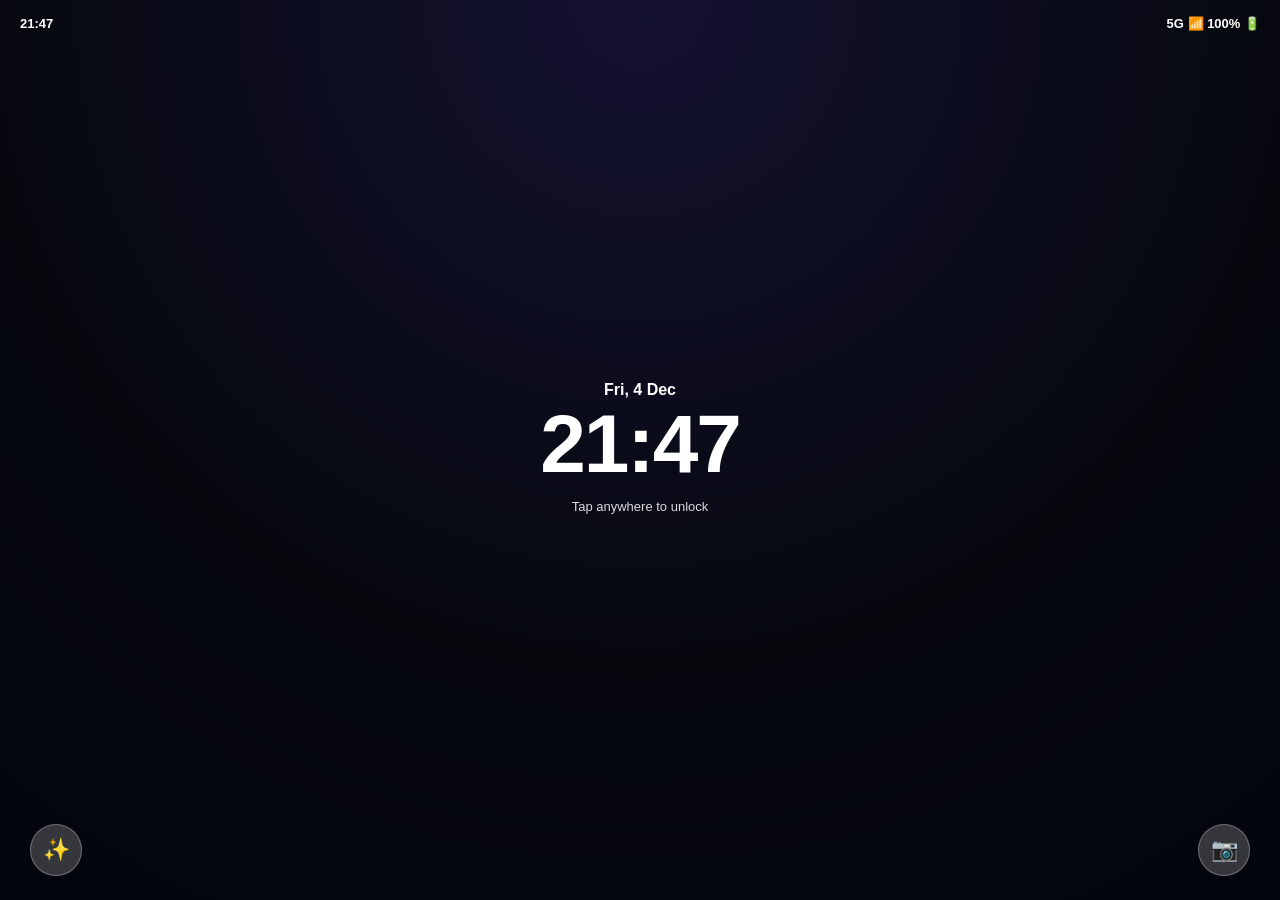
<file: index.html>
<!DOCTYPE html>
<html lang="en">
<head>
  <meta charset="UTF-8">
  <meta name="viewport" content="width=device-width, initial-scale=1.0, maximum-scale=1.0, user-scalable=no, viewport-fit=cover">
  <title>Nexus OS</title>
  <link rel="stylesheet" href="style.css">
</head>
<body>

  <!-- Startup Splash -->
  <div id="hello-splash">
    <div>
      <h1 class="hello-text">Hello</h1>
      <p class="hello-sub">Nexus OS 2.5</p>
    </div>
  </div>

  <!-- Real Smartphone Lock Screen -->
  <section id="lock-screen" onclick="unlockDeviceNow()">
    <div class="lock-content">
      <div class="lock-top-info">
        <span id="lock-status-time">--:--</span>
        <span>5G 📶 100% 🔋</span>
      </div>
      <div class="lock-center-widget">
        <p id="lock-date-display">--</p>
        <h1 id="lock-big-clock">--:--</h1>
        <p class="swipe-hint">Tap anywhere to unlock</p>
      </div>
      <div class="lock-bottom-shortcuts">
        <div class="lock-round-btn" onclick="event.stopPropagation(); alert('AI Assistant Ready');">✨</div>
        <div class="lock-round-btn" onclick="event.stopPropagation(); unlockDeviceNow(); openApp('camera');">📷</div>
      </div>
    </div>
  </section>

  <!-- Top Status Bar -->
  <header class="status-bar">
    <span id="top-time">--:--</span>
    <div class="status-icons">
      <span>5G</span>
      <span>📶</span>
      <span>100% 🔋</span>
    </div>
  </header>

  <!-- Home Screen -->
  <main class="home-screen">
    <section class="widget-container">
      <div class="clock-card">
        <h1 id="main-clock">--:--</h1>
        <p id="main-date">--</p>
      </div>
      <div class="weather-chip" onclick="openApp('weather')">
        <span class="weather-icon">⛅</span>
        <div><b>29°C</b><small>AQI 42 • Clear</small></div>
      </div>
    </section>

    <!-- App Grid -->
    <section class="grid-nexus">
      <button class="app-btn" onclick="openPhoneApp()"><div class="icon-box mat-green">📞</div><span class="label">Phone</span></button>
      <button class="app-btn" onclick="openApp('photos')"><div class="icon-box mat-purple">🖼️</div><span class="label">Photos</span></button>
      <button class="app-btn" onclick="openApp('calc')"><div class="icon-box mat-blue">🔢</div><span class="label">Calculator</span></button>
      <button class="app-btn" onclick="openApp('notes')"><div class="icon-box mat-yellow">📝</div><span class="label">Notes</span></button>
      <button class="app-btn" onclick="openApp('weather')"><div class="icon-box mat-sky">☀️</div><span class="label">Weather</span></button>
      <button class="app-btn" onclick="openApp('music')"><div class="icon-box mat-pink">🎵</div><span class="label">Music</span></button>
      <button class="app-btn" onclick="openApp('recorder')"><div class="icon-box mat-red">🎙️</div><span class="label">Recorder</span></button>
      <button class="app-btn" onclick="openApp('settings')"><div class="icon-box mat-zinc">⚙️</div><span class="label">Settings</span></button>
    </section>
  </main>

  <!-- Bottom Dock -->
  <nav class="dock">
    <button class="app-btn" onclick="openPhoneApp()"><div class="icon-box mat-green">📞</div></button>
    <button class="app-btn" onclick="openApp('browser')"><div class="icon-box mat-sky">🌐</div></button>
    <button class="app-btn" onclick="openApp('camera')"><div class="icon-box mat-slate">📷</div></button>
    <button class="app-btn" onclick="openApp('settings')"><div class="icon-box mat-zinc">⚙️</div></button>
  </nav>

  <!-- Navigation Bar -->
  <footer class="nav-bar">
    <div class="nav-btn" onclick="openApp('settings')">⏹</div>
    <div class="nav-btn" onclick="closeAllModals()">⚪</div>
    <div class="nav-btn" onclick="closeAllModals()">◀</div>
  </footer>

  <!-- Phone / Calling App Window -->
  <div id="phone-app-window">
    <div class="phone-tabs">
      <button class="phone-tab-btn active" id="tab-dialer-btn" onclick="switchPhoneTab('keypad')">Keypad</button>
      <button class="phone-tab-btn" id="tab-recents-btn" onclick="switchPhoneTab('recents')">Recents</button>
      <button onclick="closePhoneApp()" style="background:none; border:none; color:var(--accent); font-size:14px; font-weight:600; padding-right:12px; cursor:pointer;">Close ✕</button>
    </div>

    <!-- Keypad Tab -->
    <div id="phone-keypad-view" style="flex:1; display:flex; flex-direction:column;">
      <div class="dialer-display">
        <div id="dial-input"></div>
      </div>

      <div class="dialpad-grid">
        <div class="dial-key" onclick="pressKey('1')"><b>1</b><span></span></div>
        <div class="dial-key" onclick="pressKey('2')"><b>2</b><span>ABC</span></div>
        <div class="dial-key" onclick="pressKey('3')"><b>3</b><span>DEF</span></div>
        <div class="dial-key" onclick="pressKey('4')"><b>4</b><span>GHI</span></div>
        <div class="dial-key" onclick="pressKey('5')"><b>5</b><span>JKL</span></div>
        <div class="dial-key" onclick="pressKey('6')"><b>6</b><span>MNO</span></div>
        <div class="dial-key" onclick="pressKey('7')"><b>7</b><span>PQRS</span></div>
        <div class="dial-key" onclick="pressKey('8')"><b>8</b><span>TUV</span></div>
        <div class="dial-key" onclick="pressKey('9')"><b>9</b><span>WXYZ</span></div>
        <div class="dial-key" onclick="pressKey('*')"><b>*</b></div>
        <div class="dial-key" onclick="pressKey('0')"><b>0</b><span>+</span></div>
        <div class="dial-key" onclick="pressKey('#')"><b>#</b></div>
      </div>

      <div class="dial-actions">
        <div style="width:48px;"></div>
        <button class="call-trigger-btn" onclick="startCall(currentDialedNumber || 'Customer Support')">📞</button>
        <button class="call-del-btn" onclick="deleteKey()">⌫</button>
      </div>
    </div>

    <!-- Recents Tab -->
    <div id="phone-recents-view" style="flex:1; display:none; padding:16px; overflow-y:auto;">
      <h3 style="font-size:15px; color:var(--muted); margin-bottom:12px;">Call History</h3>
      <div id="recents-list" style="display:flex; flex-direction:column; gap:8px;"></div>
    </div>
  </div>

  <!-- Active Call Screen Overlay -->
  <div id="active-call-overlay">
    <div>
      <div class="caller-avatar">👤</div>
      <h2 id="live-caller-name" class="call-name">User</h2>
      <p id="live-call-status" class="call-timer">Calling...</p>
    </div>

    <div>
      <div class="call-tools">
        <button class="tool-btn" id="mute-btn" onclick="toggleMute()">🎙️</button>
        <button class="tool-btn" id="speaker-btn" onclick="toggleSpeaker()">🔊</button>
        <button class="tool-btn" onclick="alert('Keypad in call ready')">⌨️</button>
      </div>
      <button class="end-call-btn" onclick="endOngoingCall()">📞</button>
    </div>
  </div>

  <!-- System Modal Window (Photos, Settings, Calc) -->
  <section id="app-modal">
    <div class="modal-hdr">
      <button class="back-btn" onclick="closeApp()">‹ Back</button>
      <h3 id="modal-title">APP</h3>
      <div style="width:40px;"></div>
    </div>
    <div class="modal-body" id="modal-body"></div>
  </section>

  <!-- Power Menu Overlay -->
  <div id="power-overlay">
    <div class="power-card">
      <h3 style="font-size:18px; margin-bottom:4px;">Power Options</h3>
      <button class="p-btn p-restart" onclick="restartDevice()">🔄 Restart</button>
      <button class="p-btn p-off" onclick="powerOffDevice()">⚡ Power Off</button>
      <button class="p-btn p-cancel" onclick="hidePowerMenu()">Cancel</button>
    </div>
  </div>

  <script src="script.js"></script>
</body>
</html>
</file>
<file: style.css>
:root {
  --bg: radial-gradient(circle at 50% 0%, #1e1b4b 0%, #090d16 60%, #030712 100%);
  --glass: rgba(255, 255, 255, 0.08);
  --border: rgba(255, 255, 255, 0.12);
  --accent: #38bdf8;
  --yellow: #f59e0b;
  --green: #22c55e;
  --red: #ef4444;
  --text: #f8fafc;
  --muted: #94a3b8;
}

* {
  box-sizing: border-box;
  margin: 0;
  padding: 0;
  font-family: -apple-system, BlinkMacSystemFont, "Segoe UI", Roboto, sans-serif;
  user-select: none;
  -webkit-tap-highlight-color: transparent;
  outline: none;
}

html, body {
  width: 100%;
  height: 100dvh;
  overflow: hidden;
  background: var(--bg);
  background-size: cover;
  background-position: center;
  color: var(--text);
  display: flex;
  flex-direction: column;
  justify-content: space-between;
  padding: env(safe-area-inset-top, 12px) 16px 0 16px;
}

/* Splash */
#hello-splash {
  position: fixed;
  inset: 0;
  background: #030712;
  z-index: 99999;
  display: flex;
  align-items: center;
  justify-content: center;
  pointer-events: none;
  animation: splashFade 1.8s cubic-bezier(0.16, 1, 0.3, 1) forwards;
}
.hello-text {
  font-size: 52px;
  font-weight: 800;
  background: linear-gradient(135deg, #38bdf8, #a855f7, #f59e0b);
  -webkit-background-clip: text;
  -webkit-text-fill-color: transparent;
  text-align: center;
}
.hello-sub { color: var(--muted); font-size: 14px; text-align: center; margin-top: 6px; letter-spacing: 2px; }
@keyframes splashFade { 0%, 65% { opacity: 1; } 100% { opacity: 0; visibility: hidden; } }

/* Lock Screen */
#lock-screen {
  position: fixed;
  inset: 0;
  background: inherit;
  background-size: cover;
  background-position: center;
  z-index: 50000;
  display: flex;
  flex-direction: column;
  justify-content: space-between;
  padding: 16px 20px 24px 20px;
  cursor: pointer;
  transition: transform 0.35s ease, opacity 0.3s ease;
}
#lock-screen::before {
  content: '';
  position: absolute;
  inset: 0;
  background: rgba(0, 0, 0, 0.35);
  z-index: 1;
}
.lock-content {
  position: relative;
  z-index: 2;
  width: 100%;
  height: 100%;
  display: flex;
  flex-direction: column;
  justify-content: space-between;
}
.lock-top-info { display: flex; justify-content: space-between; font-size: 13px; color: #fff; font-weight: 600; }
.lock-center-widget { text-align: center; margin-top: 40px; }
#lock-date-display { font-size: 16px; font-weight: 600; color: #fff; margin-bottom: 4px; }
#lock-big-clock { font-size: 82px; font-weight: 800; line-height: 1; color: #fff; letter-spacing: -2px; }
.swipe-hint { font-size: 13px; color: rgba(255, 255, 255, 0.85); margin-top: 14px; }
.lock-bottom-shortcuts { display: flex; justify-content: space-between; align-items: center; padding: 0 10px; }
.lock-round-btn {
  width: 52px;
  height: 52px;
  border-radius: 50%;
  background: rgba(255, 255, 255, 0.2);
  backdrop-filter: blur(15px);
  -webkit-backdrop-filter: blur(15px);
  border: 1px solid rgba(255, 255, 255, 0.3);
  display: flex;
  align-items: center;
  justify-content: center;
  font-size: 22px;
  cursor: pointer;
}

/* Status Bar */
.status-bar { display: flex; justify-content: space-between; font-size: 13px; color: var(--muted); font-weight: 600; }
.status-icons { display: flex; align-items: center; gap: 6px; font-size: 12px; }

/* Home Screen */
.home-screen { flex: 1; display: flex; flex-direction: column; gap: 16px; margin-top: 10px; }
.widget-container { display: flex; gap: 12px; }
.clock-card {
  flex: 2;
  background: var(--glass);
  border: 1px solid var(--border);
  backdrop-filter: blur(25px);
  -webkit-backdrop-filter: blur(25px);
  border-radius: 26px;
  padding: 18px 20px;
}
.clock-card h1 { font-size: 40px; line-height: 1; font-weight: 700; }
.clock-card p { font-size: 13px; color: var(--muted); margin-top: 6px; }

.weather-chip {
  flex: 1;
  background: var(--glass);
  border: 1px solid var(--border);
  backdrop-filter: blur(25px);
  border-radius: 26px;
  padding: 14px;
  display: flex;
  flex-direction: column;
  justify-content: space-between;
  cursor: pointer;
}
.weather-icon { font-size: 24px; }
.weather-chip b { font-size: 16px; display: block; }
.weather-chip small { color: var(--green); font-weight: 600; font-size: 11px; }

/* Grid */
.grid-nexus { display: grid; grid-template-columns: repeat(4, 1fr); gap: 16px 10px; }
.app-btn { background: transparent; border: none; display: flex; flex-direction: column; align-items: center; cursor: pointer; }
.app-btn:active .icon-box { transform: scale(0.88); }
.icon-box {
  width: 58px;
  height: 58px;
  border-radius: 20px;
  display: flex;
  align-items: center;
  justify-content: center;
  font-size: 26px;
  box-shadow: 0 8px 20px rgba(0, 0, 0, 0.35);
  transition: transform 0.15s cubic-bezier(0.34, 1.56, 0.64, 1);
  pointer-events: none;
}
.label { font-size: 12px; color: var(--text); margin-top: 6px; text-align: center; font-weight: 500; pointer-events: none; }

.mat-green { background: linear-gradient(135deg, #22c55e, #15803d); }
.mat-purple { background: linear-gradient(135deg, #a855f7, #6b21a8); }
.mat-blue { background: linear-gradient(135deg, #0284c7, #0369a1); }
.mat-yellow { background: linear-gradient(135deg, #f59e0b, #d97706); }
.mat-sky { background: linear-gradient(135deg, #38bdf8, #0284c7); }
.mat-pink { background: linear-gradient(135deg, #ec4899, #be185d); }
.mat-red { background: linear-gradient(135deg, #ef4444, #b91c1c); }
.mat-zinc { background: linear-gradient(135deg, #64748b, #334155); }
.mat-slate { background: linear-gradient(135deg, #475569, #1e293b); }

/* Dock & Navigation */
.dock {
  background: var(--glass);
  backdrop-filter: blur(30px);
  -webkit-backdrop-filter: blur(30px);
  border: 1px solid var(--border);
  border-radius: 28px;
  height: 72px;
  display: flex;
  justify-content: space-around;
  align-items: center;
  margin-bottom: 8px;
}
.nav-bar { height: 42px; display: flex; justify-content: space-around; align-items: center; border-top: 1px solid rgba(255, 255, 255, 0.05); }
.nav-btn { font-size: 16px; color: var(--muted); padding: 8px 30px; cursor: pointer; }
.nav-btn:active { color: #fff; transform: scale(0.85); }

/* Phone Calling App */
#phone-app-window {
  position: fixed;
  inset: 0;
  background: #0b0f19;
  z-index: 3000;
  display: none;
  flex-direction: column;
}
.phone-tabs { display: flex; justify-content: space-around; background: #111827; padding: 12px 0; border-bottom: 1px solid rgba(255,255,255,0.08); }
.phone-tab-btn { background: none; border: none; color: var(--muted); font-size: 14px; font-weight: 600; cursor: pointer; }
.phone-tab-btn.active { color: var(--green); border-bottom: 2px solid var(--green); padding-bottom: 4px; }

.dialer-display { flex: 1; display: flex; flex-direction: column; justify-content: center; align-items: center; padding: 10px; }
#dial-input { font-size: 34px; font-weight: 700; color: #fff; min-height: 48px; letter-spacing: 1px; max-width: 90%; overflow-x: auto; white-space: nowrap; }

.dialpad-grid { display: grid; grid-template-columns: repeat(3, 1fr); gap: 14px; width: 100%; max-width: 290px; margin: 0 auto 16px auto; }
.dial-key {
  height: 62px;
  border-radius: 50%;
  background: rgba(255, 255, 255, 0.08);
  border: 1px solid rgba(255, 255, 255, 0.1);
  display: flex;
  flex-direction: column;
  align-items: center;
  justify-content: center;
  cursor: pointer;
}
.dial-key:active { background: rgba(255, 255, 255, 0.25); transform: scale(0.92); }
.dial-key b { font-size: 22px; color: #fff; line-height: 1; }
.dial-key span { font-size: 10px; color: var(--muted); letter-spacing: 1px; margin-top: 2px; }

.dial-actions { display: flex; justify-content: space-around; align-items: center; max-width: 290px; width: 100%; margin: 0 auto 24px auto; }
.call-trigger-btn {
  width: 64px;
  height: 64px;
  border-radius: 50%;
  background: var(--green);
  border: none;
  font-size: 26px;
  color: #fff;
  display: flex;
  align-items: center;
  justify-content: center;
  cursor: pointer;
  box-shadow: 0 4px 20px rgba(34, 197, 94, 0.4);
}
.call-del-btn { width: 48px; height: 48px; background: transparent; border: none; color: var(--muted); font-size: 20px; cursor: pointer; }

/* Ongoing Call Overlay */
#active-call-overlay {
  position: fixed;
  inset: 0;
  background: radial-gradient(circle at 50% 10%, #1e293b 0%, #030712 100%);
  z-index: 60000;
  display: none;
  flex-direction: column;
  justify-content: space-between;
  padding: 60px 24px 40px 24px;
  text-align: center;
}
.caller-avatar {
  width: 90px;
  height: 90px;
  border-radius: 50%;
  background: rgba(255,255,255,0.1);
  border: 2px solid var(--accent);
  margin: 0 auto 16px auto;
  display: flex;
  align-items: center;
  justify-content: center;
  font-size: 38px;
}
.call-name { font-size: 24px; font-weight: 700; color: #fff; }
.call-timer { font-size: 15px; color: var(--green); margin-top: 6px; }
.call-tools { display: grid; grid-template-columns: repeat(3, 1fr); gap: 16px; max-width: 280px; margin: 0 auto; }
.tool-btn { height: 60px; border-radius: 50%; background: rgba(255, 255, 255, 0.1); border: none; color: #fff; font-size: 20px; cursor: pointer; }
.tool-btn.active { background: #fff; color: #000; }
.end-call-btn {
  width: 70px;
  height: 70px;
  border-radius: 50%;
  background: var(--red);
  border: none;
  color: #fff;
  font-size: 30px;
  margin: 20px auto 0 auto;
  cursor: pointer;
  box-shadow: 0 4px 20px rgba(239, 68, 68, 0.5);
}

/* Modals */
#app-modal {
  position: fixed;
  inset: 0;
  width: 100vw;
  height: 100dvh;
  background: #030712;
  z-index: 2000;
  display: none;
  flex-direction: column;
  padding: env(safe-area-inset-top, 12px) 16px env(safe-area-inset-bottom, 12px) 16px;
}
.modal-hdr { padding: 12px 6px; display: flex; justify-content: space-between; align-items: center; border-bottom: 1px solid var(--border); }
.back-btn { background: transparent; border: none; color: var(--accent); font-size: 16px; font-weight: 600; cursor: pointer; }
.modal-body { flex: 1; overflow-y: auto; padding: 16px 4px; position: relative; }

.card { background: var(--glass); border: 1px solid var(--border); border-radius: 20px; padding: 16px; margin-bottom: 12px; backdrop-filter: blur(20px); }
.card-item { display: flex; justify-content: space-between; align-items: center; padding: 13px 0; border-bottom: 1px solid rgba(255,255,255,0.06); cursor: pointer; }
.card-item:last-child { border-bottom: none; }

/* Calculator */
.calc-screen { background: rgba(255, 255, 255, 0.04); padding: 24px 16px; border-radius: 20px; font-size: 38px; text-align: right; margin-bottom: 16px; min-height: 80px; }
.calc-grid { display: grid; grid-template-columns: repeat(4, 1fr); gap: 12px; }
.calc-btn { padding: 16px 0; border-radius: 16px; border: none; background: #1e293b; color: #fff; font-size: 20px; font-weight: 600; cursor: pointer; }
.calc-btn.op { background: var(--yellow); color: #000; }
.calc-btn.action { background: #334155; }

/* Power Menu */
#power-overlay { position: fixed; inset: 0; background: rgba(0, 0, 0, 0.85); backdrop-filter: blur(25px); z-index: 10000; display: none; justify-content: center; align-items: center; }
.power-card { width: 85%; max-width: 320px; background: #0f172a; border: 1px solid rgba(255, 255, 255, 0.2); border-radius: 26px; padding: 24px; text-align: center; display: flex; flex-direction: column; gap: 12px; }
.p-btn { width: 100%; padding: 14px; border-radius: 16px; border: none; font-size: 15px; font-weight: 600; cursor: pointer; }
.p-restart { background: #38bdf8; color: #000; }
.p-off { background: #ef4444; color: #fff; }
.p-cancel { background: #334155; color: #fff; }
</file>
